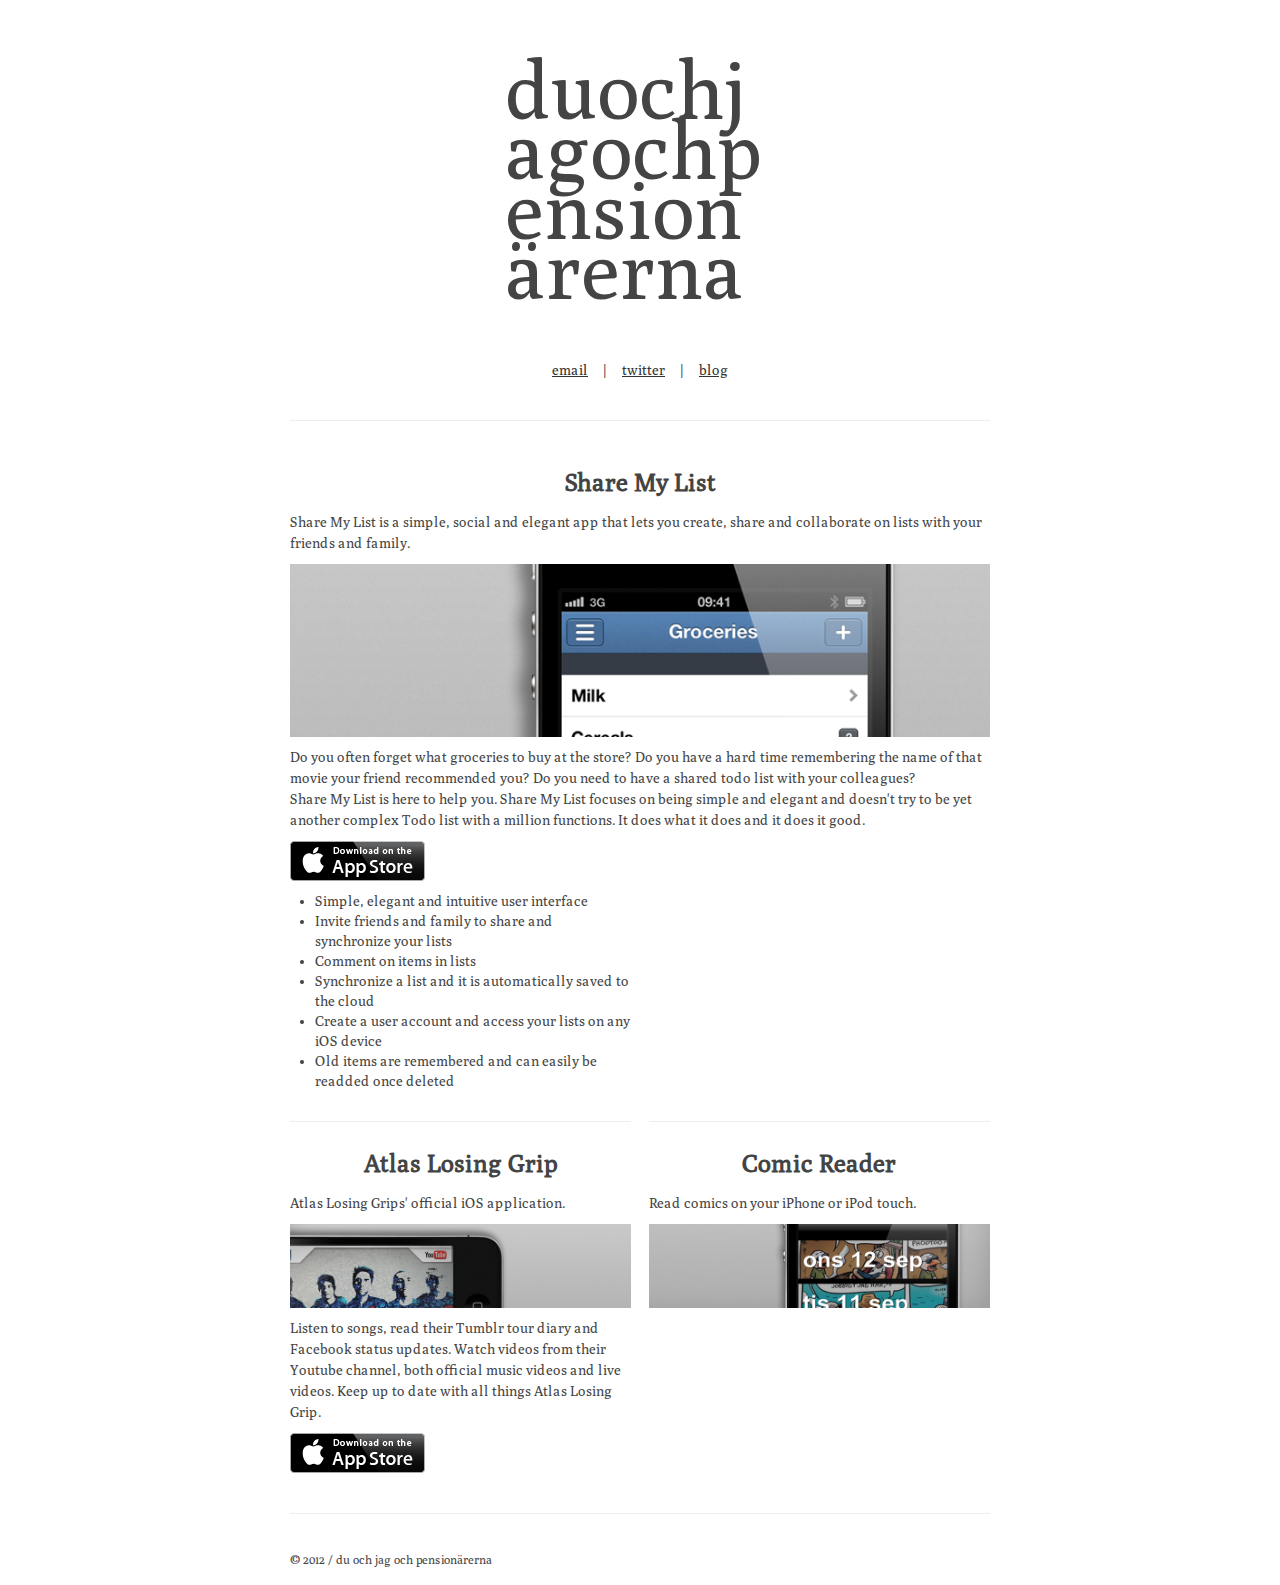
<file: index.html>
<!DOCTYPE html>
<html lang="en">
<head>
	<meta charset="utf-8">
	<title>duochjagochpensionärerna</title>
	<meta name="viewport" content="width=device-width, initial-scale=1.0">
	<meta name="description" content="">
	<meta name="author" content="">

<!-- Google Web Fonts
	================================================== -->
	<!--<link href='http://fonts.googleapis.com/css?family=Gentium+Book+Basic:400,700,700italic' rel='stylesheet' type='text/css'>-->
	<!--<link href='http://fonts.googleapis.com/css?family=Droid+Serif:400,700' rel='stylesheet' type='text/css'>-->
	<link href='http://fonts.googleapis.com/css?family=Poly:400,400italic' rel='stylesheet' type='text/css'>

	<!-- Styles -->
	<link href="bootstrap/css/bootstrap.css" rel="stylesheet">
	<link href="bootstrap/css/bootstrap-responsive.css" rel="stylesheet">
	<link href="stylesheets/layout.css" rel="stylesheet">

	<!-- HTML5 shim, for IE6-8 support of HTML5 elements -->
    <!--[if lt IE 9]>
      <script src="http://html5shim.googlecode.com/svn/trunk/html5.js"></script>
      <![endif]-->

	<!-- Favicons
	================================================== -->
	<link rel="shortcut icon" href="images/favicon.ico">
	<link rel="apple-touch-icon" href="images/apple-touch-icon.png">
	<link rel="apple-touch-icon" sizes="72x72" href="images/apple-touch-icon-72x72.png">
	<link rel="apple-touch-icon" sizes="114x114" href="images/apple-touch-icon-114x114.png">

</head>
<body>

	<!-- Facebook like page -->
	<div id="fb-root"></div>
	<script>(function(d, s, id) {
		var js, fjs = d.getElementsByTagName(s)[0];
		if (d.getElementById(id)) return;
		js = d.createElement(s); js.id = id;
		js.src = "//connect.facebook.net/en_US/all.js#xfbml=1&appId=270442449684221";
		fjs.parentNode.insertBefore(js, fjs);
	}(document, 'script', 'facebook-jssdk'));</script>

	<!-- Primary Page Layout
	================================================== -->

	<!-- Delete everything in this .container and get started on your own site! -->

	<div class="container-narrow">
		<!-- Logo -->
		<div class="pagetitle">
			<p>duochjagochpensionärerna</p>
		</div>

		<!-- Menu -->		
		<div class="row-fluid">
			<div class="span12">
				<p class="pagemenu">
					<a href="mailto:contact@duochjagochpensionarerna.se" title="Contact us">email</a>
					&nbsp;&nbsp;&nbsp;&nbsp;|&nbsp;&nbsp;&nbsp;&nbsp;
					<a href="https://twitter.com/ochpanshisarna" target="_new" title="Link to du och jag och pensionärerna twitter account">twitter</a>
					&nbsp;&nbsp;&nbsp;&nbsp;|&nbsp;&nbsp;&nbsp;&nbsp;
					<a href="http://duochjagochpensionarerna.tumblr.com" target="_new">blog</a>
				</p>
			</div>
		</div>

		<hr>

		<!-- Share my list -->
		<div class="row-fluid">
			<!-- Share my list info -->
			<div class="span12">
				<h3 style="text-align: center;">Share My List</h3>
				<p>Share My List is a simple, social and elegant app that lets you create, share and collaborate on lists with your friends and family. </p>
				<p><img src="images/sharemylistsmall.png" class="scale-with-grid" /> </p>
				<p>Do you often forget what groceries to buy at the store? Do you have a hard time remembering the name of that movie your friend recommended you? Do you need to have a shared todo list with your colleagues? <br>Share My List is here to help you. Share My List focuses on being simple and elegant and doesn't try to be yet another complex Todo list with a million functions. It does what it does and it does it good.</p> 
			</div>
		</div>
		<!-- Share my list details -->
		<div class="row-fluid">
			<!-- Share my list info -->
			<div class="span6">
				<p><a href="http://itunes.apple.com/us/app/share-my-list/id552825268" target="_new"><img src="images/Download_on_the_App_Store_Badge_US-UK_135x40_0824.png" class="scale-with-grid" /></a></p>
				<ul class="square">
					<li>Simple, elegant and intuitive user interface</li>
					<li>Invite friends and family to share and synchronize your lists</li>
					<li>Comment on items in lists</li>
					<li>Synchronize a list and it is automatically saved to the cloud</li>
					<li>Create a user account and access your lists on any iOS device</li>
					<li>Old items are remembered and can easily be readded once deleted</li>			
				</ul>
			</div>

			<!-- Share my list facebook -->
			<div class="span6">
				<!--<div style="width:292px; height:350px" class="fb-like-box" data-href="http://www.facebook.com/sharemylistapp" data-width="292" data-show-faces="true" data-stream="false" data-border-color="#ffffff" data-header="false"></div>-->
				<div class="fb-like-box" data-href="http://www.facebook.com/sharemylistapp" data-width="292" data-show-faces="true" data-stream="false" data-border-color="#ffffff" data-header="false"></div>
			</div>
		</div>

		<!-- Other apps -->
		<div class="row-fluid">
			<!-- Atlas losing grip -->
			<div class="span6">
				<hr>
				<h3 style="text-align: center;">Atlas Losing Grip</h3>
				<p>Atlas Losing Grips' official iOS application.</p>
				<p><img src="images/atlassmall.png" class="scale-with-grid" /> </p>
				<p>Listen to songs, read their Tumblr tour diary and Facebook status updates. Watch videos from their Youtube channel, both official music videos and live videos. Keep up to date with all things Atlas Losing Grip.</p>
				<p><a href="https://itunes.apple.com/se/app/atlas-losing-grip/id435793054" target="_new"><img src="images/Download_on_the_App_Store_Badge_US-UK_135x40_0824.png" class="scale-with-grid" /></a></p>
			</div>

			<!-- Comic reader -->
			<div class="span6">
				<hr>
				<h3 style="text-align: center;">Comic Reader</h3>
				<p>Read comics on your iPhone or iPod touch.</p>
				<p><img src="images/comicsmall.png" class="scale-with-grid" /> </p>
			</div>
		</div>

		<hr>

		<footer class="twelve columns offset-by-two">
			<p class="copyright">&copy; 2012 / du och jag och pensionärerna</p>
		</footer>
		
	</div><!-- container -->


<!-- End Document
	================================================== -->
</body>
</html>
</file>
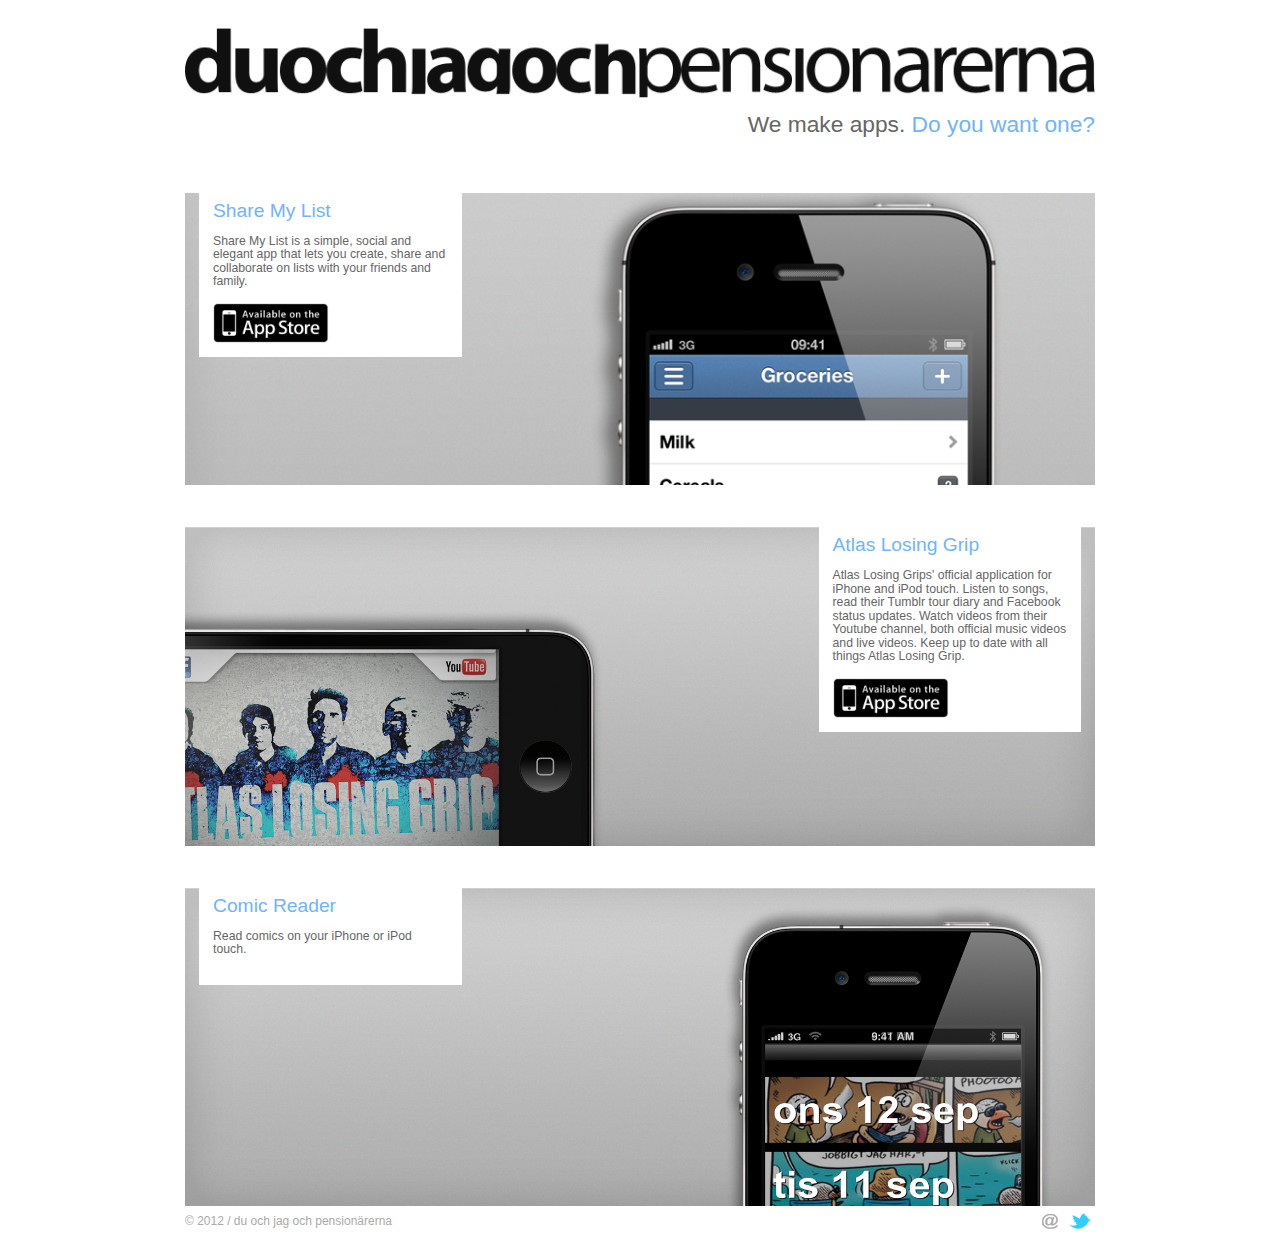
<file: test1/index.html>
<!DOCTYPE html xmlns:fb="http://ogp.me/ns/fb#">

<!-- paulirish.com/2008/conditional-stylesheets-vs-css-hacks-answer-neither/ -->
<!--[if lt IE 7]> <html class="no-js lt-ie9 lt-ie8 lt-ie7" lang="en"> <![endif]-->
<!--[if IE 7]>    <html class="no-js lt-ie9 lt-ie8" lang="en"> <![endif]-->
<!--[if IE 8]>    <html class="no-js lt-ie9" lang="en"> <![endif]-->
<!--[if gt IE 8]><!--> <html class="no-js" lang="en"> <!--<![endif]-->
<head>
  <meta charset="utf-8" />

  <!-- Set the viewport width to device width for mobile -->
  <meta name="viewport" content="width=device-width" />

  <title>Du och jag och pensionärerna</title>
  
  <!-- Included CSS Files (Uncompressed) -->
  <!--
  <link rel="stylesheet" href="stylesheets/foundation.css">
  -->
  
  <!-- Included CSS Files (Compressed) -->
  <link rel="stylesheet" href="stylesheets/foundation.min.css">
  <link rel="stylesheet" href="stylesheets/app.css">
  <link rel="stylesheet" href="stylesheets/footer.css">

  <script src="javascripts/modernizr.foundation.js"></script>

  <!-- IE Fix for HTML5 Tags -->
  <!--[if lt IE 9]>
    <script src="http://html5shiv.googlecode.com/svn/trunk/html5.js"></script>
  <![endif]-->

</head>
<body>
<div id="fb-root"></div>
<script>(function(d, s, id) {
  var js, fjs = d.getElementsByTagName(s)[0];
  if (d.getElementById(id)) return;
  js = d.createElement(s); js.id = id;
  js.src = "//connect.facebook.net/en_US/all.js#xfbml=1&appId=270442449684221";
  fjs.parentNode.insertBefore(js, fjs);
}(document, 'script', 'facebook-jssdk'));</script>
	<div id="wrap">
		<div id="main">
			<br><br>
									
			<!-- LOGO -->
			<div class="row hide-for-small">
				<div class="twelve columns">
					<img src="images/logo.png" />
					<div id="logo-text">
						<h1>We make apps. <span class="bluetext">Do you want one?</span></h1>
					</div>
				</div>
			</div>
			
			<div class="row show-for-small">
				<div class="twelve columns">
					<img src="images/logosmall.png"/>
					<!--<div id="logo-text-left">
						<h2>We make apps.<span class="bluetext">Do you want one?</span></h2>
					</div>-->
				</div>
				<br><br>
			</div>
	
			<ul class="accordion show-for-small">
	        	<li class="active">
	            	<div class="title">
	               		<h5 >Share My List</h5>
	              	</div>
	              	<div class="content">
						<img id="app-img" src="images/sharemylistsmall.png" />
	                	<p>Share My List is a simple, social and elegant app that lets you create, share and collaborate on lists with your friends and family.</p>
						<a href="http://itunes.apple.com/us/app/share-my-list/id552825268?l=sv&ls=1&mt=8" target="_new">
							<img id="appbadge" src="images/appbadge.png" />
						</a>

						<br><br>
	              	</div>
	            </li>
	        	<li>
	            	<div class="title">
	               		<h5>Atlas Losing Grip</h5>
	              	</div>
	              	<div class="content">
						<img id="app-img" src="images/atlassmall.png" />
	                	<p>Atlas Losing Grips' official application for iPhone and iPod touch. Listen to songs, read their Tumblr tour diary and Facebook status updates. Watch videos from their Youtube channel, both official music videos and live videos. Keep up to date with all things Atlas Losing Grip.</p>
						<a href="http://itunes.apple.com/us/app/atlas-losing-grip/id435793054?l=sv&ls=1&mt=8" target="_new">
							<img id="appbadge" src="images/appbadge.png" />
						</a>
	              	</div>
	            </li>
	        	<li>
	            	<div class="title">
	               		<h5 >Comic Reader</h5>
	              	</div>
	              	<div class="content">
						<img id="app-img" src="images/comicsmall.png" />
	                	<p>Read comics on your iPhone or iPod touch.</p>
	              	</div>
	            </li>
			</ul>
	
			<!-- SHARE MY LIST -->		
			<div class="row hide-for-small">
				<div class="twelve columns">
					<div id="content">
						<img id="app-img" src="images/sharemylist.png" />
						<div id="leftcontent">
							<div id="leftinnercontent">
								<h2><span class="bluetext">Share My List</span><h2>
								<h4>Share My List is a simple, social and elegant app that lets you create, share and collaborate on lists with your friends and family.</h4>
								<!--<h3><a id="readmore" href="#">Read more…</a></h3>-->
								<a href="http://itunes.apple.com/us/app/share-my-list/id552825268?l=sv&ls=1&mt=8" target="_new"><img id="appbadge" src="images/appbadge.png" /></a>
								<div class="fb-like" data-send="false" data-layout="button_count" data-width="450" data-show-faces="false"></div>
							</div>
						</div>
					</div>			
				</div>
			</div>	
						
			<!-- ATLAS -->
			<div class="row hide-for-small">
				<div class="twelve columns">
					<div id="content">
						<img id="app-img" src="images/atlas.png" />
						<div id="rightcontent">
							<h2><span class="bluetext">Atlas Losing Grip</span><h2>
							<h4>Atlas Losing Grips' official application for iPhone and iPod touch. Listen to songs, read their Tumblr tour diary and Facebook status updates. Watch videos from their Youtube channel, both official music videos and live videos. Keep up to date with all things Atlas Losing Grip.</h4>
							<!--<h3><a href="">Read more…</a></h3>-->
							<a href="http://itunes.apple.com/us/app/atlas-losing-grip/id435793054?l=sv&ls=1&mt=8" target="_new"><img id="appbadge" src="images/appbadge.png" /></a>
						</div>
					</div>
				</div>
			</div>	
				
			<!-- COMIC -->
			<div class="row hide-for-small">
				<div class="twelve columns">
					<div id="content">
						<img id="app-img" src="images/comic.png" />
						<div id="leftcontent">
							<h2><span class="bluetext">Comic Reader</span><h2>
							<h4>Read comics on your iPhone or iPod touch.</h4>
							<!--<h3><span class="bluetext">Read more…</span></h3>-->
						</div>
					</div>
				</div>
			</div>		
		</div>
	</div>

	<div id="footer">
		<div class="row">
			<div class="twelve columns">
				<p class="copyright">&copy; 2012 / du och jag och pensionärerna</p>
				<p class="twitter"><a href="https://twitter.com/ochpanshisarna" target="_new" title="Link to du och jag och pensionärerna twitter account"><img src="images/twitter.png" /></a></p>
				<p class="mail"><a href="mailto:contact@duochjagochpensionarerna.se" title="Contact us"><img src="images/mail.png" /></a></p>
			</div>
		</div>
	</div>
	
<!--	<div class="row show-for-small">
		<div class="twelve columns">
			<p class="twitter">
				<a href="https://twitter.com/ochpanshisarna" target="_new" title="Link to du och jag och pensionärerna twitter account">
					<img src="images/twitter.png" />
				</a>
			</p>
			<p class="mail">
				<a href="mailto:contact@duochjagochpensionarerna.se" title="Contact us">
					<img src="images/mail.png" />
				</a>
			</p>
		</div>
	</div>
	<div class="row show-for-small">
		<div class="twelve columns">		
			<p class="copyright">&copy; 2012 / du och jag och pensionärerna</p>		
		</div>
	</div>	-->

  <!-- Included JS Files (Compressed) -->
  <script src="javascripts/jquery.js"></script>
  <script src="javascripts/foundation.min.js"></script>
  
  <!-- Initialize JS Plugins -->
  <script src="javascripts/app.js"></script>
</body>
</html>
</file>
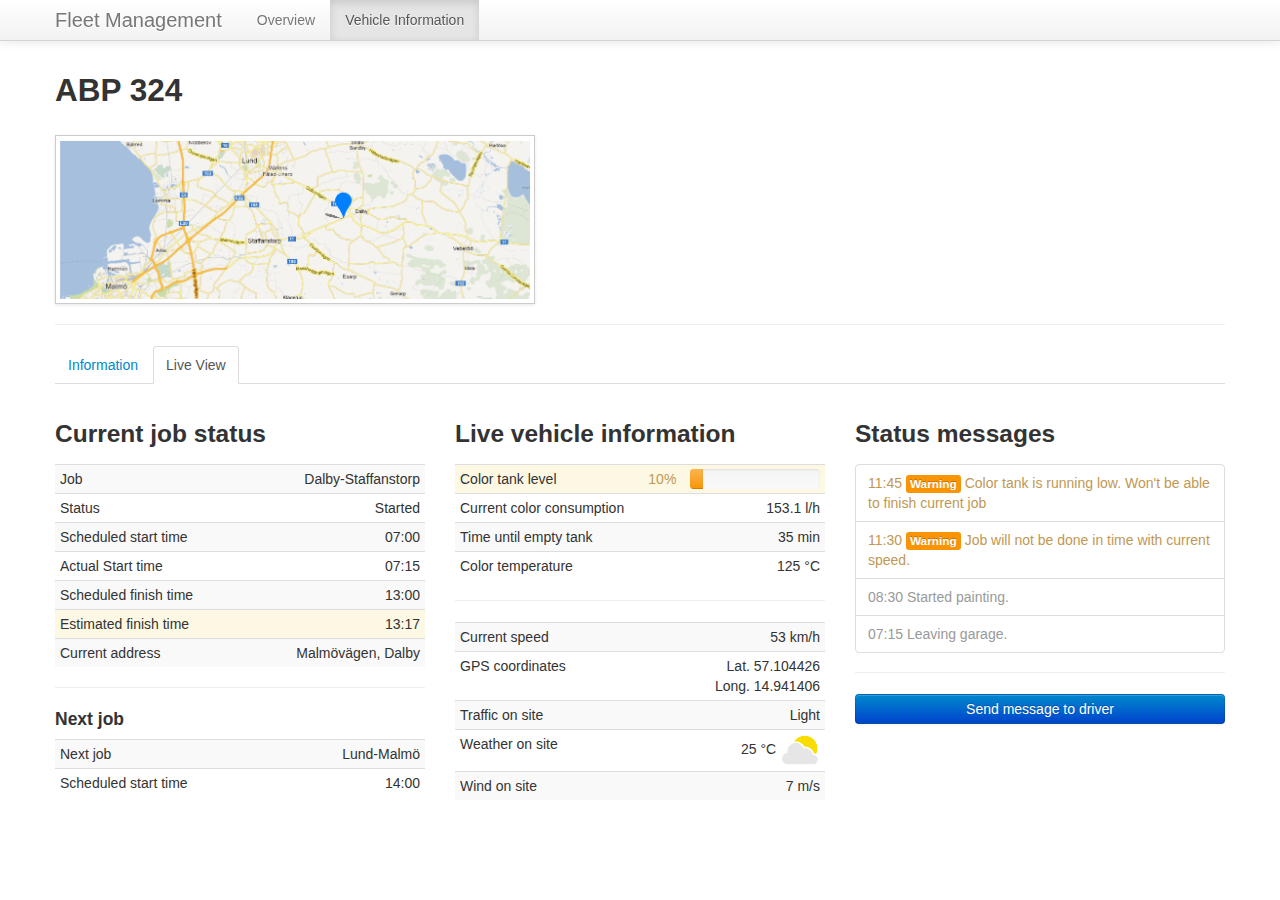
<file: test/RME/index.html>
﻿<!DOCTYPE html>
<html lang="en">
<head>
    <meta charset="utf-8">

    <meta name="viewport" content="width=device-width, initial-scale=1.0">
    <meta name="description" content="">
    <meta name="author" content="">

    <title>Fleet Management</title>

    <!-- Styles -->
    <link rel="stylesheet" href="bootstrap/css/bootstrap.css" />
    <link rel="stylesheet" href="css/site.css" />
    <link rel="stylesheet" href="bootstrap/css/bootstrap-responsive.css" />

    <!-- HTML5 shim, for IE6-8 support of HTML5 elements -->
    <!--[if lt IE 9]>
            <script src="http://html5shim.googlecode.com/svn/trunk/html5.js"></script>
        <![endif]-->

    <!-- Scripts, load jquery first! -->
    <script src="script/jquery-1.9.1.js"></script>
    <script src="bootstrap/js/bootstrap.js"></script>
</head>
<body>
    <div class="navbar navbar-fixed-top">
        <div class="navbar-inner">
            <div class="container">
                <a class="btn btn-navbar" data-toggle="collapse" data-target=".nav-collapse">
                    <span class="icon-bar"></span>
                    <span class="icon-bar"></span>
                    <span class="icon-bar"></span>
                </a>
                <a class="brand" href="index.html">Fleet Management</a>
                <div class="nav-collapse collapse">
                    <ul class="nav">
                        <li><a href="index.html">Overview</a></li>
                        <li class="active"><a href="index.html">Vehicle Information</a></li>
                    </ul>
                </div>
                <!--/.nav-collapse -->
            </div>
        </div>
    </div>

    <div class="container">

        <div class="row">
            <div class="span12">
                <h2>ABP 324</h2>
            </div>
        </div>

        <div class="row">
            <div class="span5">
                <img src="img/mapwithpin.png" class="img-polaroid imgwithmargin" />
            </div>
            <div class="span4">
            </div>
            <div class="span3">
            </div>
        </div>

        <hr />

            <div class="row">
                <div class="span12">
                    <ul class="nav nav-tabs">
                        <li><a href="#information" data-toggle="tab">Information</a></li>
                        <li class="active"><a href="#liveview" data-toggle="tab">Live View</a></li>
                    </ul>
                </div>
            </div>

            <div class="tab-content">
                <div class="tab-pane" id="information">
                    <!-- Information -->
                    <div class="row">
                        <div class="span12">
                            <div class="row">
                                <div class="span4 truckinformation">
                                    <h3>General information</h3>
                                    <table class="table table-condensed table-striped">
                                        <tbody>
                                            <tr>
                                                <td>Length</td>
                                                <td>10.5m</td>
                                            </tr>
                                            <tr>
                                                <td>Width</td>
                                                <td>2.55m</td>
                                            </tr>
                                            <tr>
                                                <td>Height</td>
                                                <td>4m</td>
                                            </tr>
                                            <tr>
                                                <td>Weight:</td>
                                                <td>32 000kg</td>
                                            </tr>
                                            <tr>
                                                <td>Melting set:</td>
                                                <td>2x950L</td>
                                            </tr>
                                            <tr>
                                                <td>Production vessel:</td>
                                                <td>950L</td>
                                            </tr>
                                            <tr>
                                                <td>Bead tank:</td>
                                                <td>2x395/450L</td>
                                            </tr>
                                            <tr>
                                                <td>Material pump:</td>
                                                <td>80L/min</td>
                                            </tr>
                                            <tr>
                                                <td>Production pump:</td>
                                                <td>120L/min</td>
                                            </tr>
                                            <tr>
                                                <td>Crane:</td>
                                                <td>Hiab 032-2L</td>
                                            </tr>
                                            <tr>
                                                <td>Compressor:</td>
                                                <td>Demag CS62</td>
                                            </tr>
                                            <tr>
                                                <td>Burners:</td>
                                                <td>Riello RG2</td>
                                            </tr>
                                            <tr>
                                                <td>Temp regulators:</td>
                                                <td>CAL 3300</td>
                                            </tr>
                                        </tbody>
                                    </table>
                                </div>
                                <div class="span4 truckinformation">
                                    <h3>Service information</h3>
                                    <table class="table table-condensed table-striped">
                                        <tbody>
                                            <tr>
                                                <td>Registration number</td>
                                                <td>ABP 324</td>
                                            </tr>
                                            <tr>
                                                <td>Total driving distance</td>
                                                <td>10 532km (Jan 2013)</td>
                                            </tr>
                                            <tr>
                                                <td>Tires changed</td>
                                                <td>4 Feb 2013</td>
                                            </tr>
                                            <tr class="warning">
                                                <td>Next scheduled service</td>
                                                <td>
                                                    <div class="btn btn-mini servicebutton">Schedule service</div>
                                                </td>
                                            </tr>
                                            <tr>
                                                <td>Last service</td>
                                                <td>12 Jan 2012</td>
                                            </tr>
                                            <tr>
                                                <td>Nbr of remarks last service</td>
                                                <td>3</td>
                                            </tr>
                                        </tbody>
                                    </table>
                                </div>
                                <div class="span4 truckinformation">
                                    <div class="btn btn-success pull-right reportissuebutton">Report issue</div>
                                    <h3>Issues</h3>

                                    <ul class="nav nav-tabs nav-stacked">
                                        <li>
                                            <a href="#">
                                                <i class="icon-chevron-right"></i>
                                                No service scheduled for 2013
                                            <p class="pull-right">15 Mar 2013</p>
                                            </a>
                                        </li>
                                        <li>
                                            <a href="#">
                                                <i class="icon-chevron-right"></i>
                                                Broken windshield.
                                            <p class="pull-right">15 Mar 2013</p>
                                            </a>
                                        </li>
                                        <li>
                                            <a href="#">
                                                <i class="icon-chevron-right"></i>
                                                Noise coming from the right m...
                                            <p class="pull-right">13 Mar 2012</p>
                                            </a>
                                        </li>
                                    </ul>

                                    <hr />

                                    <h3>Previous issues</h3>
                                    <ul class="nav nav-tabs nav-stacked">
                                        <li>
                                            <a href="#">
                                                <i class="icon-chevron-right"></i>
                                                <span class="muted">Problem with compressor, the...</span>
                                                <p class="muted pull-right">9 Jan 2013</p>
                                            </a>
                                        </li>
                                        <li>
                                            <a href="#">
                                                <i class="icon-chevron-right"></i>
                                                <span class="muted">The bead tank needs cleaning...</span>
                                                <p class="muted pull-right">24 Dec 2012</p>
                                            </a>
                                        </li>
                                        <li>
                                            <a href="#">
                                                <i class="icon-chevron-right"></i>
                                                <span class="muted">The driver reported a proble...</span>
                                                <p class="muted pull-right">14 Dec 2012</p>
                                            </a>
                                        </li>
                                        <li>
                                            <a href="#">
                                                <i class="icon-chevron-right"></i>
                                                <span class="muted">Leaking production vessel, w...</span>
                                                <p class="muted pull-right">14 Dec 2012</p>
                                            </a>
                                        </li>
                                    </ul>
                                </div>
                            </div>
                        </div>
                    </div>
                </div>
            <div class="tab-pane active" id="liveview">
                <!-- Live View -->
                <div class="row">
                    <div class="span12">
                        <div class="row">
                            <div class="span4 truckinformation">
                                <h3>Current job status</h3>
                                <table class="table table-condensed table-striped">
                                    <tbody>
                                        <tr>
                                            <td>Job</td>
                                            <td style="text-align: right;">Dalby-Staffanstorp</td>
                                        </tr>
                                        <tr>
                                            <td>Status</td>
                                            <td style="text-align: right;">Started</td>
                                        </tr>
                                        <tr>
                                            <td>Scheduled start time</td>
                                            <td style="text-align: right;">07:00</td>
                                        </tr>
                                        <tr>
                                            <td>Actual Start time</td>
                                            <td style="text-align: right;">07:15</td>
                                        </tr>
                                        <tr>
                                            <td>Scheduled finish time</td>
                                            <td style="text-align: right;">13:00</td>
                                        </tr>
                                        <tr class="warning">
                                            <td>Estimated finish time</td>
                                            <td style="text-align: right;">13:17</td>
                                        </tr>
                                        <tr>
                                            <td>Current address</td>
                                            <td style="text-align: right;">Malmövägen, Dalby</td>
                                        </tr>
                                    </tbody>
                                </table>

                                <hr />
                                <h4>Next job</h4>
                                <table class="table table-condensed table-striped">
                                    <tbody>
                                        <tr>
                                            <td>Next job</td>
                                            <td style="text-align: right;">Lund-Malmö</td>
                                        </tr>
                                        <tr>
                                            <td>Scheduled start time</td>
                                            <td style="text-align: right;">14:00</td>
                                        </tr>
                                    </tbody>
                                </table>
                            </div>
                            <div class="span4 truckinformation">
                                <h3>Live vehicle information</h3>
                                <table class="table table-condensed table-striped">
                                    <tbody>
                                        <tr class="warning">
                                            <td>Color tank level</td>
                                            <td>
                                                <p class="pull-left text-warning">10%</p>
                                                <div class="progress pull-right" style="width: 130px">
                                                    <div class="bar bar-warning" style="width: 10%;"></div>
                                                </div>
                                            </td>
                                        </tr>
                                        <tr>
                                            <td>Current color consumption</td>
                                            <td style="text-align: right;">153.1 l/h</td>
                                        </tr>
                                        <tr>
                                            <td>Time until empty tank</td>
                                            <td style="text-align: right;">35 min</td>
                                        </tr>
                                        <tr>
                                            <td>Color temperature</td>
                                            <td style="text-align: right;">125 &deg;C</td>
                                        </tr>
                                    </tbody>
                                </table>

                                <hr />

                                <table class="table table-condensed table-striped">
                                    <tbody>
                                        <tr>
                                            <td>Current speed</td>
                                            <td style="text-align: right;">53 km/h</td>
                                        </tr>
                                        <tr>
                                            <td>GPS coordinates</td>
                                            <td style="text-align: right;"><p>Lat. 57.104426</p><p>Long. 14.941406</p></td>
                                        </tr>
                                        <tr>
                                            <td>Traffic on site</td>
                                            <td style="text-align: right;">Light</td>
                                        </tr>
                                        <tr>
                                            <td>Weather on site</td>
                                            <td style="text-align: right;">
                                                25 &deg;C
                                                <img src="img/weather.png" style="width: 40px;" />
                                            </td>
                                        </tr>
                                        <tr>
                                            <td>Wind on site</td>
                                            <td style="text-align: right;">7 m/s</td>
                                        </tr>
                                    </tbody>
                                </table>
                            </div>
                            <div class="span4 truckinformation">
                                <h3>Status messages</h3>
                                <ul class="nav nav-tabs nav-stacked">
                                    <li>
                                        <a href="#">
                                            <span class="text-warning">11:45 <span class="label label-warning">Warning</span> Color tank is running low. Won't be able to finish current job</span>
                                        </a>
                                    </li>
                                    <li>
                                        <a href="#">
                                            <span class="text-warning">11:30 <span class="label label-warning">Warning</span> Job will not be done in time with current speed.</span>
                                        </a>
                                    </li>
                                    <li>
                                        <a href="#">
                                            <span class="muted">08:30 Started painting.</span>
                                        </a>
                                    </li>
                                    <li>
                                        <a href="#">
                                            <span class="muted">07:15 Leaving garage.</span>
                                        </a>
                                    </li>
                                </ul>

                                <hr />

                                <div class="btn  btn-block btn-primary">Send message to driver</div>
                            </div>
                        </div>
                    </div>
                </div>
                <!--<div class="row">
                    <div class="span2">
                        <p><strong>Fuel</strong></p>
                    </div>
                    <div class="span10">
                        <div class="progress">
                            <div class="bar" style="width: 50%;"></div>
                        </div>
                    </div>
                </div>
                <div class="row">
                    <div class="span2">
                        <p><span class="badge badge-important">!</span> <strong>Color</strong></p>
                    </div>
                    <div class="span10">
                        <div class="progress">
                            <div class="bar bar-danger" style="width: 34%;"></div>
                        </div>
                    </div>
                </div>
                <div class="row">
                    <div class="span2">
                        <p><strong>Speed</strong></p>
                    </div>
                    <div class="span10">
                        <p>45 km/h</p>
                    </div>
                </div>
                <div class="row">
                    <div class="span12">
                        <h3>Actions</h3>
                    </div>
                </div>

                <hr />

                <div class="row">
                    <div class="span12">
                        <a href="#myModal" role="button" class="btn btn-primary" data-toggle="modal">Send message to driver</a>
                        <button class="btn" type="button">Reset counter</button>
                        <button class="btn" type="button">Start tracking</button>
                    </div>
                </div>
                                        -->
            </div>
        </div>
    </div>
    <!-- /container -->

</body>
</html>
</file>
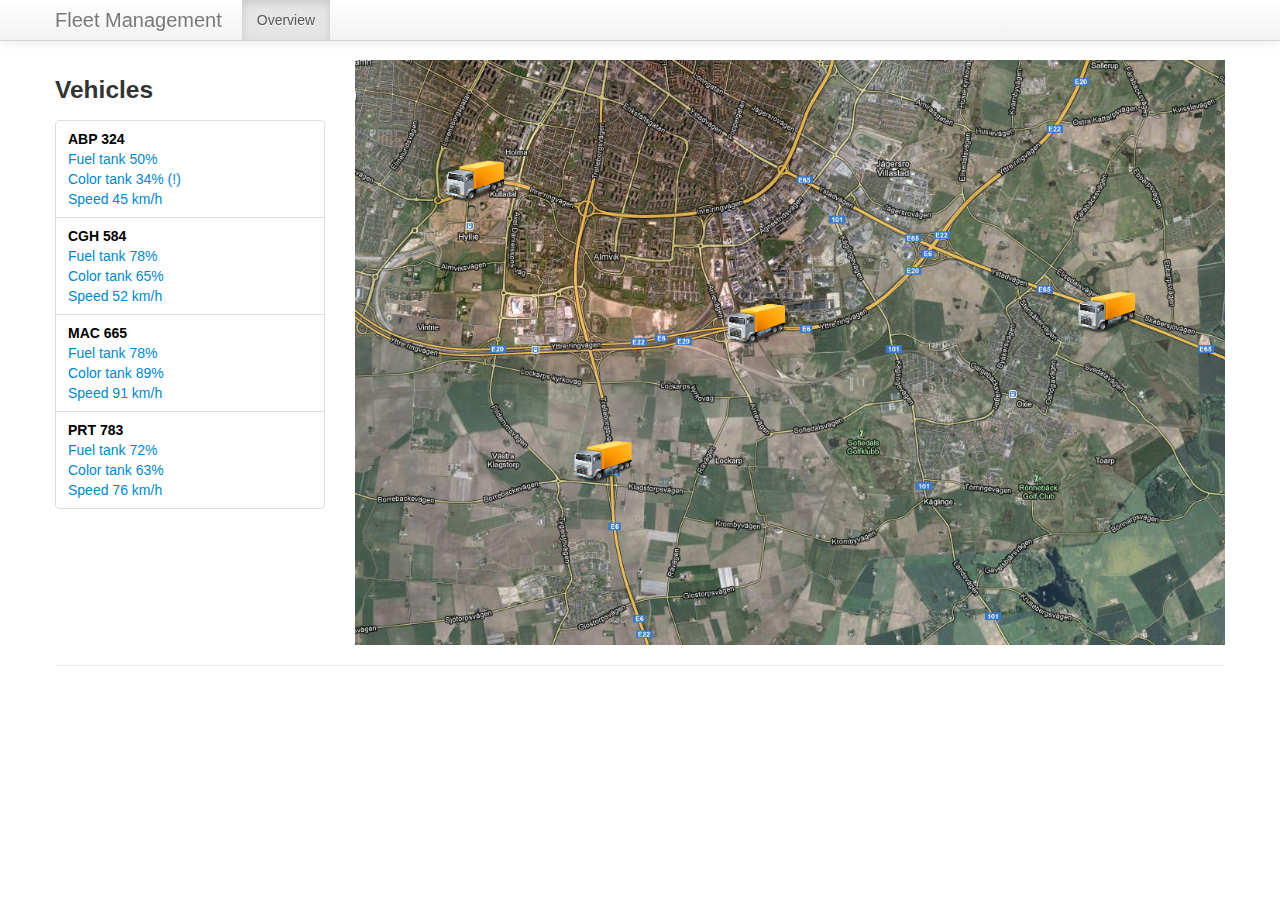
<file: test/RME/Site/index.html>
<!DOCTYPE html>
<html lang="en">
<head>
    <meta charset="utf-8">

    <meta name="viewport" content="width=device-width, initial-scale=1.0">
    <meta name="description" content="">
    <meta name="author" content="">

    <title>CWP Online</title>

    <!-- Styles -->
    <link rel="stylesheet" href="bootstrap/css/bootstrap.css" />
    <link rel="stylesheet" href="css/site.css" />
    <link rel="stylesheet" href="bootstrap/css/bootstrap-responsive.css" />

    <!-- HTML5 shim, for IE6-8 support of HTML5 elements -->
    <!--[if lt IE 9]>
            <script src="http://html5shim.googlecode.com/svn/trunk/html5.js"></script>
        <![endif]-->

    <!-- Scripts, load jquery first! -->
    <script src="script/jquery-1.9.1.js"></script>
    <script src="bootstrap/js/bootstrap.js"></script>
</head>
<body>
    <div class="navbar navbar-fixed-top">
        <div class="navbar-inner">
            <div class="container">
                <a class="btn btn-navbar" data-toggle="collapse" data-target=".nav-collapse">
                    <span class="icon-bar"></span>
                    <span class="icon-bar"></span>
                    <span class="icon-bar"></span>
                </a>
                <a class="brand" href="index.html">Fleet Management</a>
                <div class="nav-collapse collapse">
                    <ul class="nav">
                        <li class="active"><a href="index.html">Overview</a></li>
                    </ul>
                </div>
                <!--/.nav-collapse -->
            </div>
        </div>
    </div>

    <div class="container">

        <div class="row">
            <div class="span3">
                <h3>Vehicles</h3>
                <ul class="nav nav-tabs nav-stacked">
                    <li>
                        <a href="details.html">
                            <!--<i class="icon-chevron-right"></i>-->
                            <span class="regnbr"><strong>ABP 324</strong></span>
                            <p>Fuel tank 50%</p>
                            <p>Color tank 34% (!)</p>
                            <p>Speed 45 km/h</p>
                        </a>
                    </li>
                    <li>
                        <a href="details.html">
                            <!--<i class="icon-chevron-right"></i>-->
                            <span class="regnbr"><strong>CGH 584</strong></span>
                            <p>Fuel tank 78%</p>
                            <p>Color tank 65%</p>
                            <p>Speed 52 km/h</p>
                        </a>
                    </li>
                    <li>
                        <a href="details.html">
                            <!--<i class="icon-chevron-right"></i>-->
                            <span class="regnbr"><strong>MAC 665</strong></span>
                            <p>Fuel tank 78%</p>
                            <p>Color tank 89%</p>
                            <p>Speed 91 km/h</p>
                        </a>
                    </li>
                    <li>
                        <a href="details.html">
                            <!--<i class="icon-chevron-right"></i>-->
                            <span class="regnbr"><strong>PRT 783</strong></span>
                            <p>Fuel tank 72%</p>
                            <p>Color tank 63%</p>
                            <p>Speed 76 km/h</p>
                        </a>
                    </li>
                </ul>
            </div>
            <div class="span9">
                <img src="img/mapwithtrucks.png" />
            </div>
        </div>

        <hr>
    </div>
    <!-- /container -->
</body>
</html>
</file>
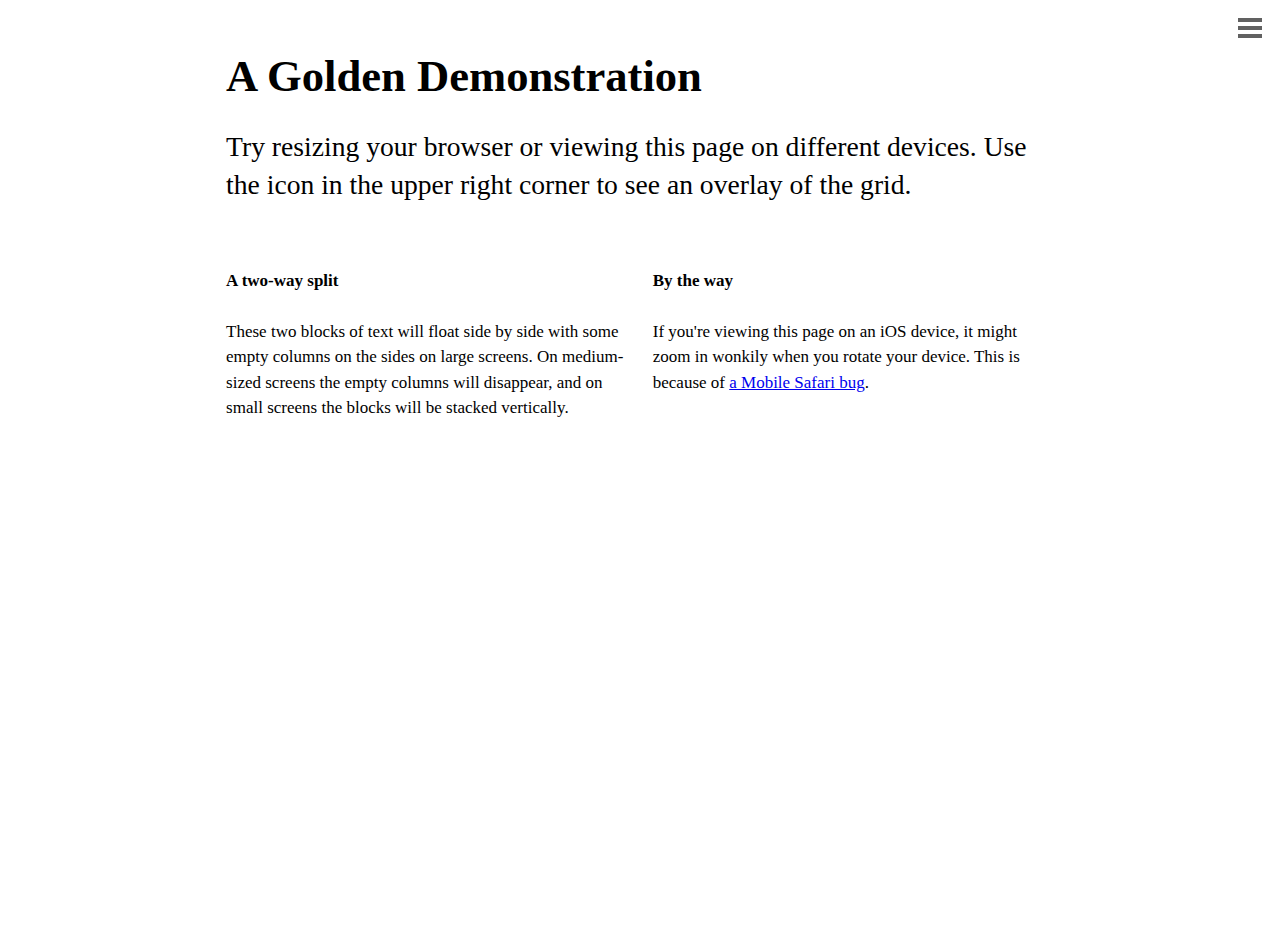
<file: goldengrid/GGS.html>
<!doctype html>
<!--[if lt IE 9]><html class="ie"><![endif]-->
<!--[if gte IE 9]><!--><html><!--<![endif]-->

<!--
	The comment jumble above is handy for targeting old IE with CSS.
	http://paulirish.com/2008/conditional-stylesheets-vs-css-hacks-answer-neither/
-->
	
	<head>
		<meta charset="utf-8"/>
		<meta http-equiv="X-UA-Compatible" content="IE=edge,chrome=1"/>
		<title>Golden Grid System Demo</title>
		
		<!-- Please don't add "maximum-scale=1" here. It's bad for accessibility. -->
		<meta name="viewport" content="width=device-width, initial-scale=1"/>
		
		<!-- Feel free to split the CSS into separate files, if you like. -->
		<link rel="stylesheet" href="GGS.css"/> 
		
		<!-- Here's Golden Gridlet, the grid overlay script. -->
		<script src="GGS.js"></script>
		
		<!-- 
			This script enables structural HTML5 elements in old IE.
			http://code.google.com/p/html5shim/
		-->
		<!--[if lt IE 9]>
			<script src="//html5shim.googlecode.com/svn/trunk/html5.js"></script>
		<![endif]-->
	</head>
	
	<body lang="en">
		
		<!-- Demo code begins -->
		
		<header>
			<div class="wrapper">
				<h1>A Golden Demonstration</h1>
				<h2>
					Try resizing your browser or viewing this page on different devices. Use the icon in the upper right corner to see an overlay of the grid.
				</h2>
			</div>
		</header>
		
		<article id="twoway">
			<section class="wrapper">
				<h3>A two-way split</h3>
				<p>
					These two blocks of text will float side by side with some empty columns on the sides on large screens. On medium-sized screens the empty columns will disappear, and on small screens the blocks will be stacked vertically.
				</p>
			</section>
			<section class="wrapper">
				<h3>By the way</h3>
				<p>
					If you're viewing this page on an iOS device, it might zoom in wonkily when you rotate your device. This is because of <a href="http://filamentgroup.com/examples/iosScaleBug/">a Mobile Safari bug</a>.
				</p>
			</section>
		</article>
		
		<!-- Demo code ends -->
			
	</body>
	
</html>
</file>
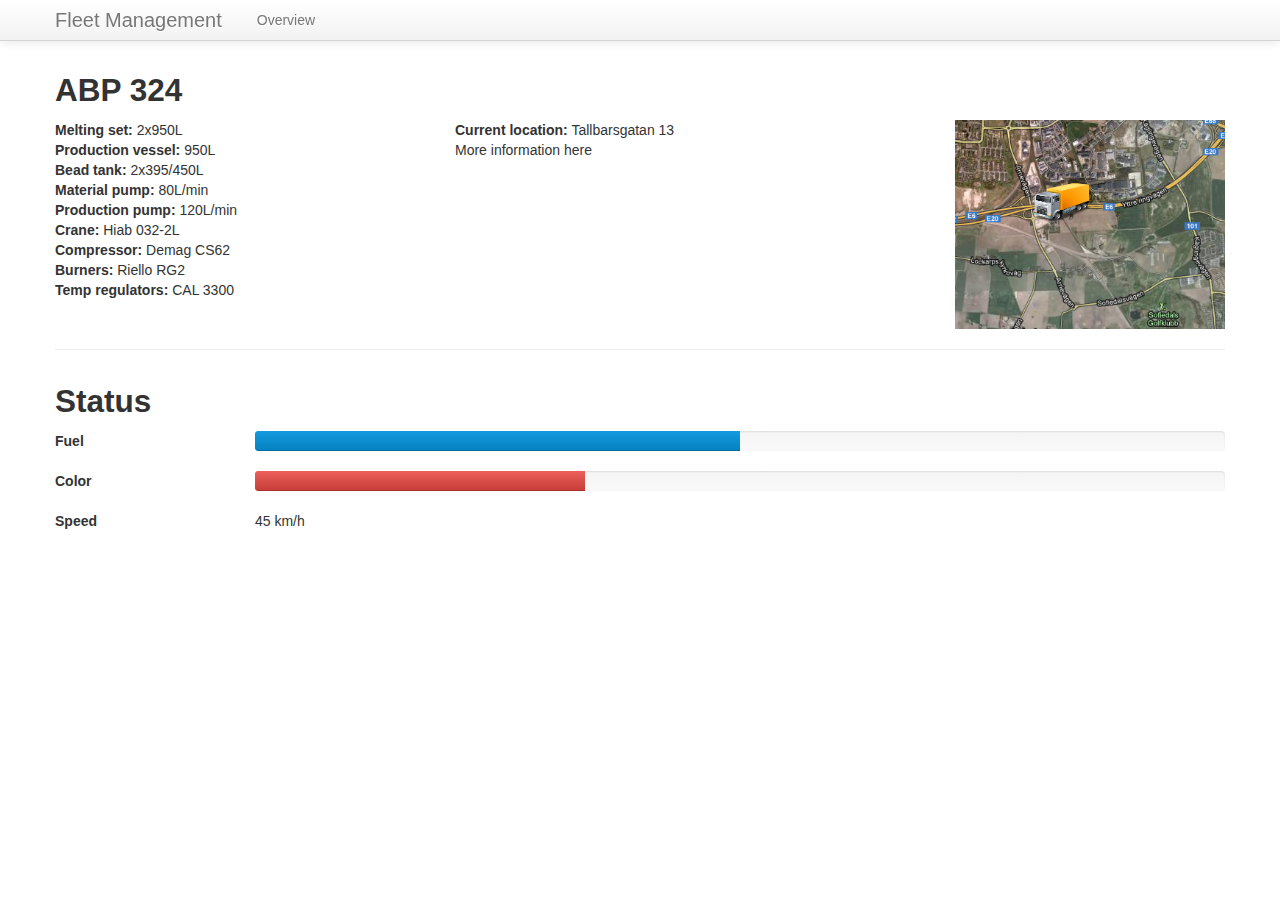
<file: test/RME/Site/details.html>
<!DOCTYPE html>
<html lang="en">
<head>
    <meta charset="utf-8">

    <meta name="viewport" content="width=device-width, initial-scale=1.0">
    <meta name="description" content="">
    <meta name="author" content="">

    <title>CWP Online</title>

    <!-- Styles -->
    <link rel="stylesheet" href="bootstrap/css/bootstrap.css" />
    <link rel="stylesheet" href="css/site.css" />
    <link rel="stylesheet" href="bootstrap/css/bootstrap-responsive.css" />

    <!-- HTML5 shim, for IE6-8 support of HTML5 elements -->
    <!--[if lt IE 9]>
            <script src="http://html5shim.googlecode.com/svn/trunk/html5.js"></script>
        <![endif]-->

    <!-- Scripts, load jquery first! -->
    <script src="script/jquery-1.9.1.js"></script>
    <script src="bootstrap/js/bootstrap.js"></script>
</head>
<body>
    <div class="navbar navbar-fixed-top">
        <div class="navbar-inner">
            <div class="container">
                <a class="btn btn-navbar" data-toggle="collapse" data-target=".nav-collapse">
                    <span class="icon-bar"></span>
                    <span class="icon-bar"></span>
                    <span class="icon-bar"></span>
                </a>
                <a class="brand" href="index.html">Fleet Management</a>
                <div class="nav-collapse collapse">
                    <ul class="nav">
                        <li><a href="index.html">Overview</a></li>
                    </ul>
                </div>
                <!--/.nav-collapse -->
            </div>
        </div>
    </div>

    <div class="container">

        <div class="row">
            <div class="span12">
                <h2>ABP 324</h2>
            </div>
        </div>
        <div class="row">
            <div class="span9">
                <div class="row">
                    <div class="span4 truckinformation">
                        <p><strong>Melting set:</strong> 2x950L</p>
                        <p><strong>Production vessel:</strong> 950L</p>
                        <p><strong>Bead tank:</strong> 2x395/450L</p>
                        <p><strong>Material pump:</strong> 80L/min</p>
                        <p><strong>Production pump:</strong> 120L/min</p>
                        <p><strong>Crane:</strong> Hiab 032-2L</p>
                        <p><strong>Compressor:</strong> Demag CS62</p>
                        <p><strong>Burners:</strong> Riello RG2</p>
                        <p><strong>Temp regulators:</strong> CAL 3300</p>
                    </div>
                    <div class="span5 truckinformation">
                        <p><strong>Current location:</strong> Tallbarsgatan 13</p>
                        <p>More information here</p>
                    </div>
                </div>
            </div>
            <div class="span3">
                <img src="img/smallmapwithtruck.png" />
            </div>
        </div>

        <hr>

        <div class="row">
            <div class="span12">
                <h2>Status</h2>
            </div>
        </div>
        <div class="row">
            <div class="span2">
                <p><strong>Fuel</strong></p>
            </div>
            <div class="span10">
                <div class="progress">
                    <div class="bar" style="width: 50%;"></div>
                </div>
            </div>
        </div>
        <div class="row">
            <div class="span2">
                <p><strong>Color</strong></p>
            </div>
            <div class="span10">
                <div class="progress">
                    <div class="bar bar-danger" style="width: 34%;"></div>
                </div>
            </div>
        </div>
        <div class="row">
            <div class="span2">
                <p><strong>Speed</strong></p>
            </div>
            <div class="span10">
                <p>45 km/h</p>
            </div>
        </div>
    </div>
    <!-- /container -->
</body>
</html>
</file>
<file: stylesheets/layout.css>
/* #Site Styles
================================================== */
body {
	background: #fff;
	font: 14px/21px "Poly", "Times New Roman", "Georgia", serif;
	color: #444;
}

/* #Links
================================================== */
a, a:visited { color: #333; text-decoration: underline; outline: 0; }
a:hover, a:focus { color: #000; }
p a, p a:visited { line-height: inherit; }

/* #Styles
================================================== */
.container-narrow {
	margin: 0 auto;
	max-width: 700px;
}
.container-narrow > hr {
	margin: 30px 0;
}

.pagetitle {
	margin: 60px auto;
	text-align: justify;
	word-wrap: break-word; 
	width: 270px;
	font-size: 80px;
	line-height: 75%;
}

.pagetitle > hr {
	margin: 30px 0;
}

.pagemenu {
	text-align: center;
	margin: 0px auto;
}

.copyright { 
	font-size: 12px;
	float: left;
	padding: 0px 0 0 0;
	line-height: 30px; 
}

.twitter {
	float: right; 
}

.mail { 
	float: right;
}

.appimage {
	max-width: 100%;
	height: auto;
	background-size: cover;
	background-image: url("../images/sharemylistsmall.png"); 
	background-repeat: no-repeat;
}

/* #Page Styles
================================================== */

/* #Media Queries
================================================== */

/* Smaller than standard 960 (devices and browsers) */
	/*@media only screen and (max-width: 959px) {
		.pagetitle {
			width: 270px;
			font-size: 80px;
			text-align: justify;
			margin: 30px auto;
			line-height: 75%;
		}
		}*/

		/* Tablet Portrait size to standard 960 (devices and browsers) */
/*	@media only screen and (min-width: 768px) and (max-width: 959px) {
		.pagetitle {
			width: 270px;
			font-size: 80px;
			text-align: justify;
			margin: 30px auto;
			line-height: 75%;
		}
	}
	*/
	/* All Mobile Sizes (devices and browser) */
/*	@media only screen and (max-width: 767px) {
		.pagetitle {
			width: 270px;
			font-size: 80px;
			text-align: justify;
			margin: 30px auto;
			line-height: 75%;
		}
	}
	*/
	/* Mobile Landscape Size to Tablet Portrait (devices and browsers) */
/*	@media only screen and (min-width: 480px) and (max-width: 767px) {		
		.pagetitle {
			width: 270px;
			font-size: 80px;
			text-align: justify;
			margin: 30px auto;
			line-height: 75%;
		}
	}
	*/
	/* Mobile Portrait Size to Mobile Landscape Size (devices and browsers) */
/*	@media only screen and (max-width: 479px) {
		.pagetitle {
			width: 270px;
			font-size: 80px;
			text-align: justify;
			margin: 30px auto;
			line-height: 75%;
		}
	}
	*/

/* #Font-Face
================================================== */
/* 	This is the proper syntax for an @font-face file
		Just create a "fonts" folder at the root,
		copy your FontName into code below and remove
		comment brackets */

/*	@font-face {
	    font-family: 'FontName';
	    src: url('../fonts/FontName.eot');
	    src: url('../fonts/FontName.eot?iefix') format('eot'),
	         url('../fonts/FontName.woff') format('woff'),
	         url('../fonts/FontName.ttf') format('truetype'),
	         url('../fonts/FontName.svg#webfontZam02nTh') format('svg');
	    font-weight: normal;
	    font-style: normal; }
*/
</file>
<file: test1/stylesheets/app.css>
/* Artfully masterminded by ZURB  */

/* -------------------------------------------------- 
   Table of Contents
-----------------------------------------------------
:: Shared Styles
:: Page Name 1
:: Page Name 2
*/


/* -----------------------------------------
   Shared Styles
----------------------------------------- */

body {
	color: #101010;
	font-family: "Helvetica Neue", Helvetica, Arial, sans-serif; 
	font-weight: normal;
	background-color: #fff;
	height: 100%;
}

a {
	text-decoration: none;
	color: #FF7200; 
}

a img{
	border:0;
}

a:hover {
	color: #70B3FF; 
}

h1 {
	font-weight: normal;
	font-size: 1.625em;					/* 26px / 16px = 1.625em */	
	color: #666666;
}

h2 {
	font-weight: normal;
	font-size: 1.375em;					/* 22px / 16px = 1.375em */	
	color: #666666;
}

h3 {
	font-weight: normal;
	font-size: 1em;						/* 16px / 16px = 1em */	
	color: #666666;
}
 
h4 {
	font-weight: normal;
	font-size: 0.875em;					/* 14px / 16px = 0.875em */
	color: #666666;
}

#logo-text {
	float: right;
	color: #101010;
}

#logo-text-left,
{
	float: left;
	color: #101010;
}

.bluetext {
	color: #70B3FF;
}

.orangetext {
	color: #FF7200;
}

#content {
	clear: both;
	padding: 3em 0 0 0;
	position: relative;
}

#leftcontent,
#rightcontent {
    width: 18.75em;						/* 300px / 16px = 18.75em */
    height: auto;
    position: absolute;
    top: 2em;
    background-color: #fff;
    padding: 0.5em 1em 1em 1em;
    z-index: 10;
}

#leftcontent {
	left: 1em;
}

#rightcontent {
    right: 1em;
    z-index: 11;
}

#appbadge {
	height: 40px;
}


/* Fix for accordion color */
ul.accordion > li.active { border-top: 3px solid #70B3FF; }

/* Fix for app icon in accordion
ul.accordion > li .titleimg { float: left; margin: -5px 5px 0 0; }

#smallicon {
	height: 30px;
}*/
</file>
<file: test1/stylesheets/footer.css>
html, body {height: 100%;}

#wrap {min-height: 100%;}

#main {overflow:auto;
	padding-bottom: 30px;
}  /* must be same height as the footer */
	
#footer {
	position: relative;
	margin-top: -30px; 					/* negative value of footer height */
	height: 30px;
	clear:both;
	/*border-top: 1px #d1d2cc solid;*/
	color: #aaa;
    margin-left: auto;
    margin-right: auto;
    /*max-width: 58.75em;*/ 				/* 940px / 16px = 58.75em */
}
     	
#footer .copyright { 
	font-size: 12px;
	float: left;
	padding: 0px 0 0 0;
	line-height: 30px; 
}

#footer .twitter {
	float: right; 
}

#footer .mail { 
	float: right;
}

#footer .twitter-left {
	float: left; 
}

#footer .mail-left { 
	float: left;
}

/*Opera Fix*/
body:before {
	content:"";
	height:100%;
	float:left;
	width:0;
	margin-top:-32767px;/
}
</file>
<file: test/RME/css/site.css>
body {
    padding-top: 60px;
    padding-bottom: 40px;
}

li p {
    margin: 0px;
}

.truckinformation p {
    margin: 0px;
}

.regnbr {
    color: #000;
}

.texterror {
    color: #b94a48;
}

.progress {
    margin: auto 0px;
}

.servicebutton {
    margin-top: 0px;
}

.reportissuebutton {
    margin-top: 15px;
}

.imgwithmargin {
    margin-top: 15px;
}
</file>
<file: test/RME/Site/css/site.css>
body {
    padding-top: 60px;
    padding-bottom: 40px;
}

li p {
    margin: 0px;
}

.truckinformation p {
    margin: 0px;
}

.regnbr {
    color: #000;
}

.progress {
    margin-top: 0px;
}
</file>
<file: goldengrid/GGS.css>
/*
*
*  Golden Grid System (1.01)	<http://goldengridsystem.com/>
*  by Joni Korpi 				<http://jonikorpi.com/>
*  licensed under MIT			<http://opensource.org/licenses/mit-license.php>
*	
*/
/*
*
*  Margin, padding, and border resets
*  except for form elements
*
*/
body,
div,
h1,
h2,
h3,
h4,
h5,
h6,
p,
blockquote,
pre,
dl,
dt,
dd,
ol,
ul,
li,
fieldset,
form,
label,
legend,
th,
td,
article,
aside,
figure,
footer,
header,
hgroup,
menu,
nav,
section {
  margin: 0;
  padding: 0;
  border: 0;
}
/*
*
*  Consistency fixes
*  adopted from http://necolas.github.com/normalize.css/
*
*/
html {
  height: 100%;
  -webkit-text-size-adjust: 100%;
  -ms-text-size-adjust: 100%;
}
body {
  min-height: 100%;
  font-size: 100%;
}
article,
aside,
details,
figcaption,
figure,
footer,
header,
hgroup,
nav,
section,
audio,
canvas,
video {
  display: block;
}
sub, sup {
  font-size: 75%;
  line-height: 0;
  position: relative;
  vertical-align: baseline;
}
sup {
  top: -0.5em;
}
sub {
  bottom: -0.25em;
}
pre {
  white-space: pre;
  white-space: pre-wrap;
  word-wrap: break-word;
}
b, strong {
  font-weight: bold;
}
abbr[title] {
  border-bottom: 1px dotted;
}
input,
textarea,
button,
select {
  margin: 0;
  font-size: 100%;
  line-height: normal;
  vertical-align: baseline;
}
button,
html input[type="button"],
input[type="reset"],
input[type="submit"] {
  cursor: pointer;
  -webkit-appearance: button;
}
input[type="checkbox"], input[type="radio"] {
  -webkit-box-sizing: border-box;
  -moz-box-sizing: border-box;
  -o-box-sizing: border-box;
  -ms-box-sizing: border-box;
  box-sizing: border-box;
}
textarea {
  overflow: auto;
}
table {
  border-collapse: collapse;
  border-spacing: 0;
}
/*
*
*  Simple fluid media
*
*/
figure {
  position: relative;
}
figure img,
figure object,
figure embed,
figure video {
  max-width: 100%;
  display: block;
}
img {
  border: 0;
  -ms-interpolation-mode: bicubic;
}
/*
*
*	Zoomable baseline grid
*	type size presets
*
*/
body {
  /* 16px / 24px */

  font-size: 1em;
  line-height: 1.5em;
}
.small {
  /* 13px / 18px */

  font-size: 0.8125em;
  line-height: 1.3846153846153846em;
}
.normal, h3 {
  /* 16px / 24px */

  font-size: 1em;
  line-height: 1.5em;
  /* 24 */

}
.large, h2, h1 {
  /* 26 / 36px */

  font-size: 1.625em;
  line-height: 1.3846153846153846em;
}
.huge {
  /* 42px / 48px */

  font-size: 2.625em;
  line-height: 1.1428571428571428em;
}
.massive {
  /* 68px / 72px */

  font-size: 4.25em;
  line-height: 1.0588235294117647em;
}
.gigantic {
  /* 110px / 120px */

  font-size: 6.875em;
  line-height: 1.0909090909090908em;
}
/*
*
*  Four-column grid active
*  ----------------------------------------
*  Margin   | #  1   2   3   4   |   Margin
*  5.55555% | %  25  50  75  100 | 5.55555%
*
*/
header, #twoway {
  margin: 0 5.555555555555555%;
}
h1, h2 {
  margin: 0.9230769230769231em 0 1.3846153846153846em;
}
h2 {
  font-weight: normal;
}
h3 {
  margin: 1.5em 0 1.5em;
}
/*
*  Simple elastic gutters
*  Note: box-sizing will not work in IE6-7
*/
.wrapper {
  padding: 0 0.75em;
  -webkit-box-sizing: border-box;
  -moz-box-sizing: border-box;
  box-sizing: border-box;
}
/*
*
*  Fixes for IE6-8
*  http://jonikorpi.com/leaving-old-IE-behind/
*
*/
.ie body {
  width: 40em;
  margin: 0 auto;
  font-size: 1.0625em;
}
.ie h1 {
  /* 42px / 48px */

  font-size: 2.625em;
  line-height: 1.1428571428571428em;
  margin: 1.1428571428571428em 0 0.5714285714285714em;
}
/* @media screen and (min-width: 640px) */
@media screen and (min-width: 40em) {
  body {
    /* Zoom baseline grid to 17/16 = 1.0625 */
  
    font-size: 1.0625em;
  }
  h1 {
    /* 42px / 48px */
  
    font-size: 2.625em;
    line-height: 1.1428571428571428em;
    margin: 1.1428571428571428em 0 0.5714285714285714em;
  }
}
/*
*
*  Eight-column grid active
*  ----------------------------------------------------------------------
*  Margin   | #  1     2     3     4     5     6     7     8   |   Margin
*  5.55555% | %  12.5  25.0  37.5  50.0  62.5  75.0  87.5  100 | 5.55555%
*	
*
*/
/* @media screen and (min-width: 720px) */
@media screen and (min-width: 45em) {
  body {
    /* Reset baseline grid to 16/16 = 1 */
  
    font-size: 1em;
  }
  #twoway .wrapper {
    float: left;
    width: 50%;
  }
}
/* @media screen and (min-width: 888px) */
@media screen and (min-width: 55.5em) {
  body {
    /* Zoom baseline grid to 17/16 = 1.0625 */
  
    font-size: 1.0625em;
  }
}
/* @media screen and (min-width: 984px) */
@media screen and (min-width: 61.5em) {
  body {
    /* Reset baseline grid to 16/16 = 1.0 */
  
    font-size: 1em;
  }
  header, #twoway {
    margin: 0 16.666666666666664%;
  }
}
/* @media screen and (min-width: 1200px) */
@media screen and (min-width: 75em) {
  body {
    /* Zoom baseline grid to 17/16 = 1.0625 */
  
    font-size: 1.0625em;
  }
}
/* @media screen and (min-width: 1392px) */
@media screen and (min-width: 87em) {
  body {
    /* Reset baseline grid to 16/16 = 1.0 */
  
    font-size: 1em;
  }
  header, #twoway {
    margin: 0 27.77777777777778%;
  }
}
/* @media screen and (min-width: 1680px) */
@media screen and (min-width: 105em) {
  body {
    /* Zoom baseline grid to 17/16 = 1.0625 */
  
    font-size: 1.0625em;
  }
}
/*
*
*  Sixteen-column grid active
*  ----------------------------------------------------------------------------------------------------------------------
*  Margin   | #  1     2     3     4     5     6     7     8     9     10    11    12    13    14    15    16  |   Margin
*  5.55555% | %  6.25  12.5  18.75 25.0  31.25 37.5  43.75 50.0  56.25 62.5  68.75 75.0  81.25 87.5  93.75 100 | 5.55555%
*	
*
*/
/* @media screen and (min-width: 1872px) */
@media screen and (min-width: 117em) {
  header, #twoway {
    margin: 0 5.555555555555555%;
  }
  header .wrapper {
    width: 37.5%;
    margin-left: 25%;
  }
  #twoway .wrapper {
    width: 25%;
  }
  #twoway .wrapper:first-child {
    margin-left: 25%;
  }
}
/* @media screen and (min-width: 2080px) */
@media screen and (min-width: 130em) {
  body {
    /* Zoom baseline grid to 18/16 = 1.125 */
  
    font-size: 1.125em;
    max-width: 160em;
  }
}
</file>
